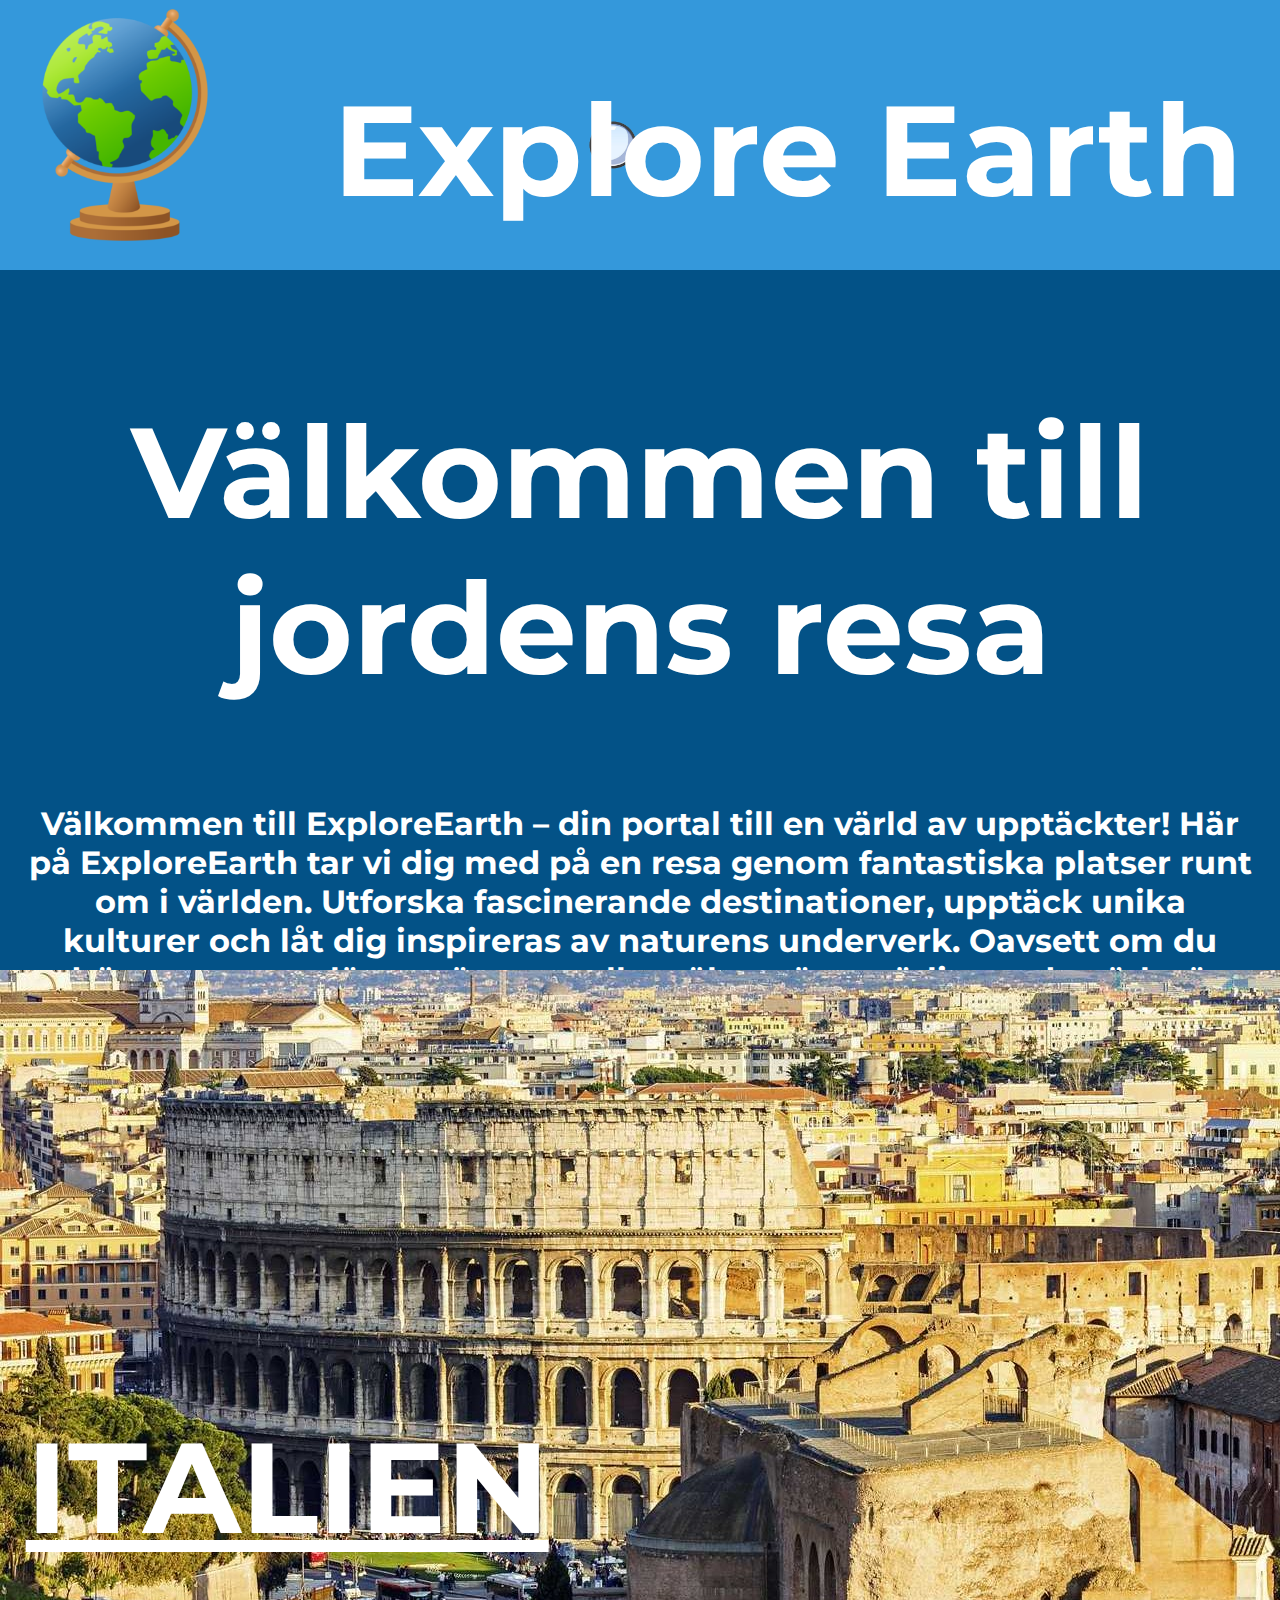
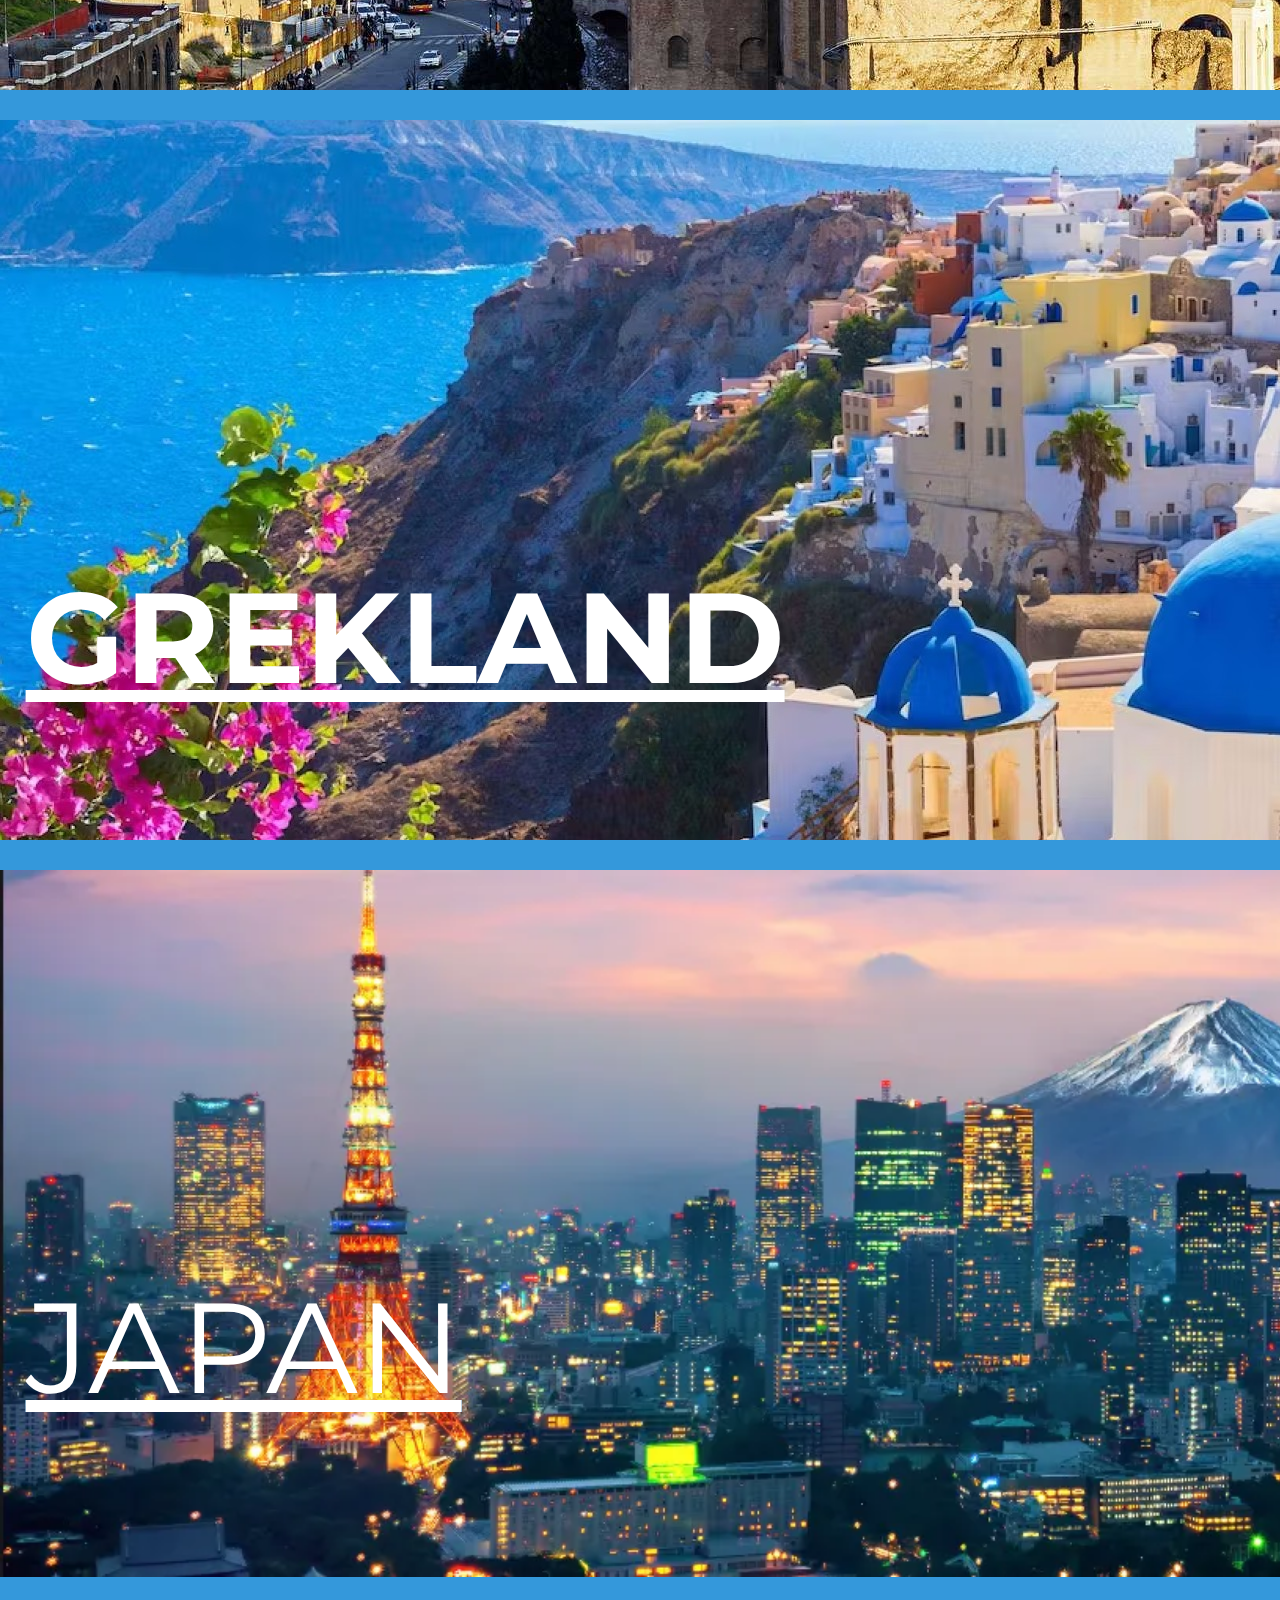
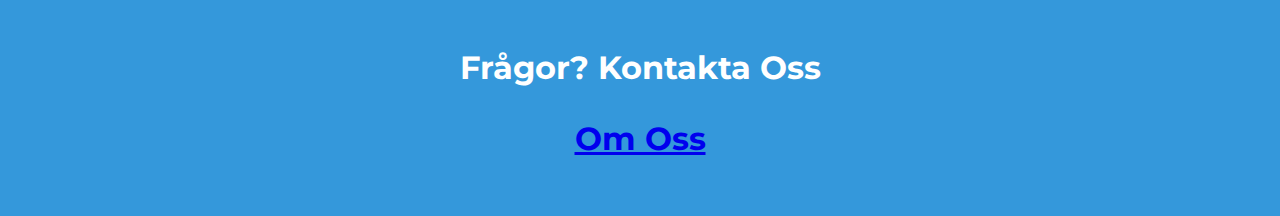
<file: Kunden har alltid rätt - Victor/index.html>
<!DOCTYPE html>
<html lang="en">
<head>
    <meta charset="UTF-8">
    <meta name="viewport" content="width=device-width, initial-scale=1.0">
    <title>ExploreEarth.se</title>
    <link rel="stylesheet" href="css/style.css">
</head>
<body>
    <div id="main_container">
        <nav>
            <img class="logo" src="img/logo.png" alt="Image of the Logo">
            <img class="search" src="img/Magnifying Glass.v2.png" alt="Image of the search glass">
            <h1 class="navigation">Explore Earth</h1>
        </nav> 
        <header>
            <div class="header_text">
                <h1>Välkommen till jordens resa</h1>
                <h2>Välkommen till ExploreEarth – din portal till en värld av upptäckter! Här på ExploreEarth tar vi dig med på en resa genom fantastiska platser runt om i världen. Utforska fascinerande destinationer, upptäck unika kulturer och låt dig inspireras av naturens underverk. Oavsett om du drömmer om avlägsna äventyr eller söker nästa närliggande pärla, är ExploreEarth din guide till upplevelser bortom gränserna. Så sätt på dig dina virtuella reseskorna och låt oss tillsammans upptäcka skönheten och mångfalden som vår planet har att erbjuda. Välkommen till en värld av upptäckter – välkommen till ExploreEarth!</h2>
                <h3>Mest hetaste platser just nu</h3>
            </div>
        </header>
        <main1 class="italien"> <img src="img/italien_flat.jpg" alt="Bild på Italien"> 
            <div class="italien_text">
                <p><strong>ITALIEN</strong></p>
            </div>
        </main1>
        <main2 class="grekland">
            <div>
                <img class="grekland" src="img/grekland_flat.jpg" alt="Bild på Grekland">
                <div class="grekland_text">
                    <p><strong>GREKLAND</strong></p>
                </div>
            </div>
        </main2>
        <main3 class="japan">
            <div>
                <img class="japan_flat" src="img/japan_flat.webp" alt="Bild på Japan">
                <div class="japan_text">
                    <p><a class="japan_link" href="japan.html">JAPAN</a></p>
                </div>
            </div>
        </main3>
        <footer>
            <div class="contact_text">
                <h4>Frågor? Kontakta oss <p><a href="about_us.html">Om oss</a></p></h4> 
            </div>
        </footer>


    </div>    
</body>
</html>
</file>
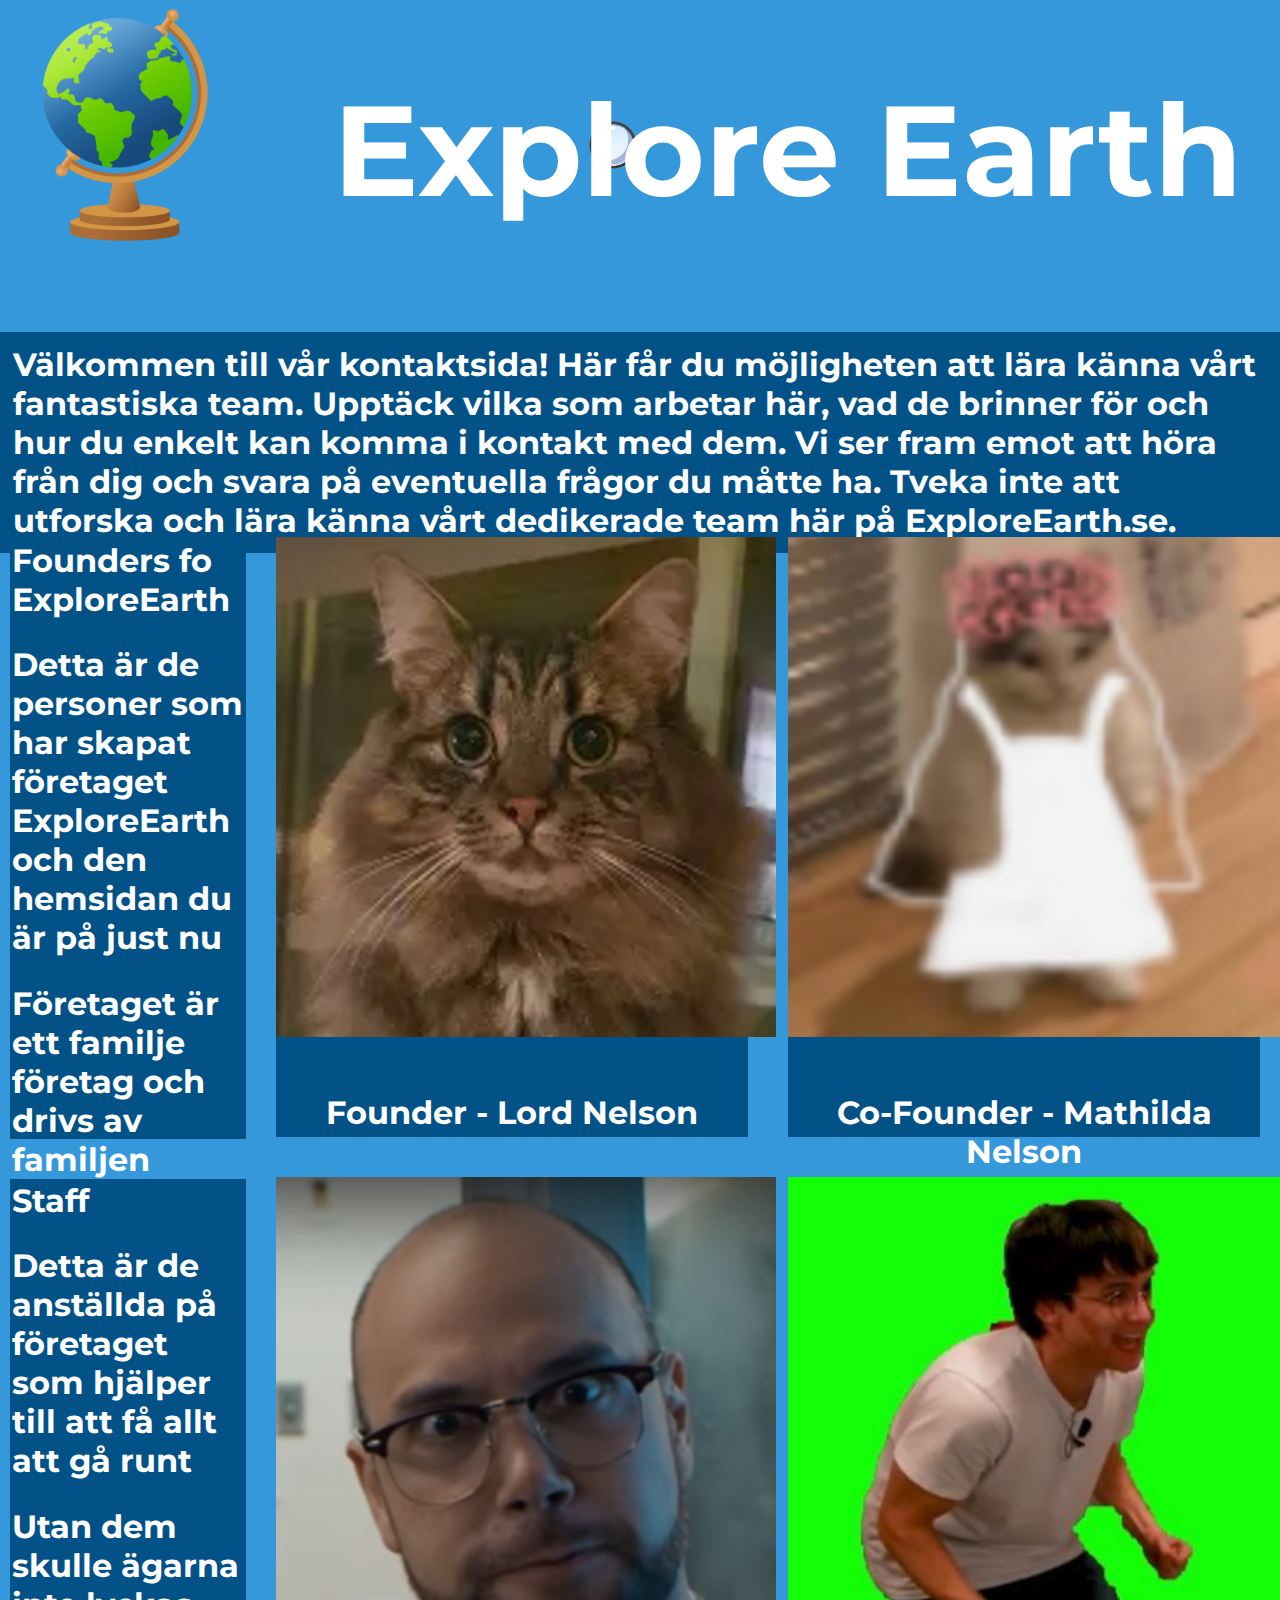
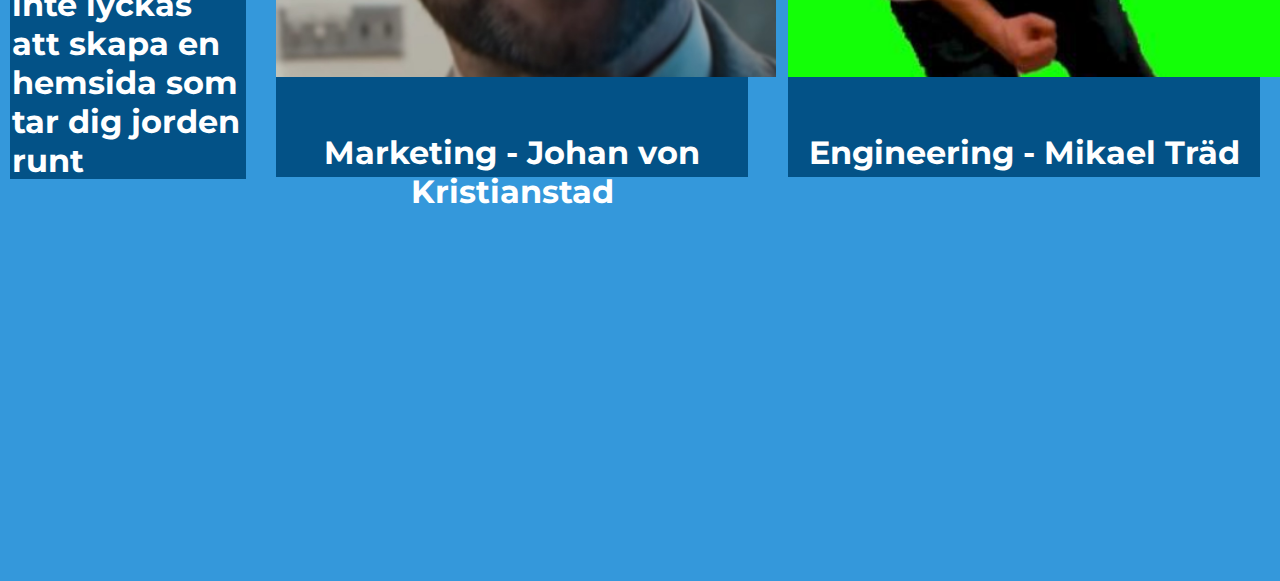
<file: Kunden har alltid rätt - Victor/about_us.html>
<!DOCTYPE html>
<html lang="en">
<head>
    <meta charset="UTF-8">
    <meta name="viewport" content="width=device-width, initial-scale=1.0">
    <title>Document</title>
    <link rel="stylesheet" href="css/style.css">
</head>
<body>
    <div id="about_container">
        <navabout>
            <div class="navigationabout">
                <a href="index.html"> <img class="logo" src="img/logo.png" alt="Image of the Logo"> </a>
                <img class="search" src="img/Magnifying Glass.v2.png" alt="Image of the search glass">
                <h1 class="navigation">Explore Earth</h1>
            </div>
        </navabout>
        <headerabout>
            <div class="headerabout">
                <h1>Välkommen till vår kontaktsida! Här får du möjligheten att lära känna vårt fantastiska team. Upptäck vilka som arbetar här, vad de brinner för och hur du enkelt kan komma i kontakt med dem. Vi ser fram emot att höra från dig och svara på eventuella frågor du måtte ha. Tveka inte att utforska och lära känna vårt dedikerade team här på ExploreEarth.se.
                </h1>
            </div>
        </headerabout>
    </div>
        <div id="about_in_container">
        <aside1about>
            <div class="aside1about">
                <h1>Founders fo ExploreEarth</h1>
                <h1>Detta är de personer som har skapat företaget ExploreEarth och den hemsidan du är på just nu</h1>
                <h1>Företaget är ett familje företag och drivs av familjen själva</h1>
            </div>
        </aside1about>
        <section1about>
            <div class="section1about">
                <img class="cat_picture" src="img/Ceo_cat_1-1.jpg" alt="">
                <h4>Founder - Lord Nelson</h4>
            </div>
        </section1about>
        <section2about>
            <div class="section2about">
                <img class="cat_in_dress" src="img/co_founder_1-1.jpg" alt="">
                <h4>Co-Founder - Mathilda Nelson</h4>
            </div>
        </section2about>
        <aside2about>
            <div class="aside2about">
                <h1>Staff</h1>
                <h1>Detta är de anställda på företaget som hjälper till att få allt att gå runt</h1>
                <h1>Utan dem skulle ägarna inte lyckas att skapa en hemsida som tar dig jorden runt</h1>
            </div>
        </aside2about>
        <section3about>
            <div class="section3about">
                <img class="intense_staring_guy" src="img/costumer_support_1-1.jpg" alt="">
                <h4>Marketing - Johan von Kristianstad</h4>
            </div>
        </section3about>
        <section4about>
            <div class="section4about">
                <img class="enginar" src="img/enginar_1-1.webp" alt="">
                <h4>Engineering - Mikael Träd</h4>
            </div>
        </section4about>
    </div> 
</body>
</html>
</file>
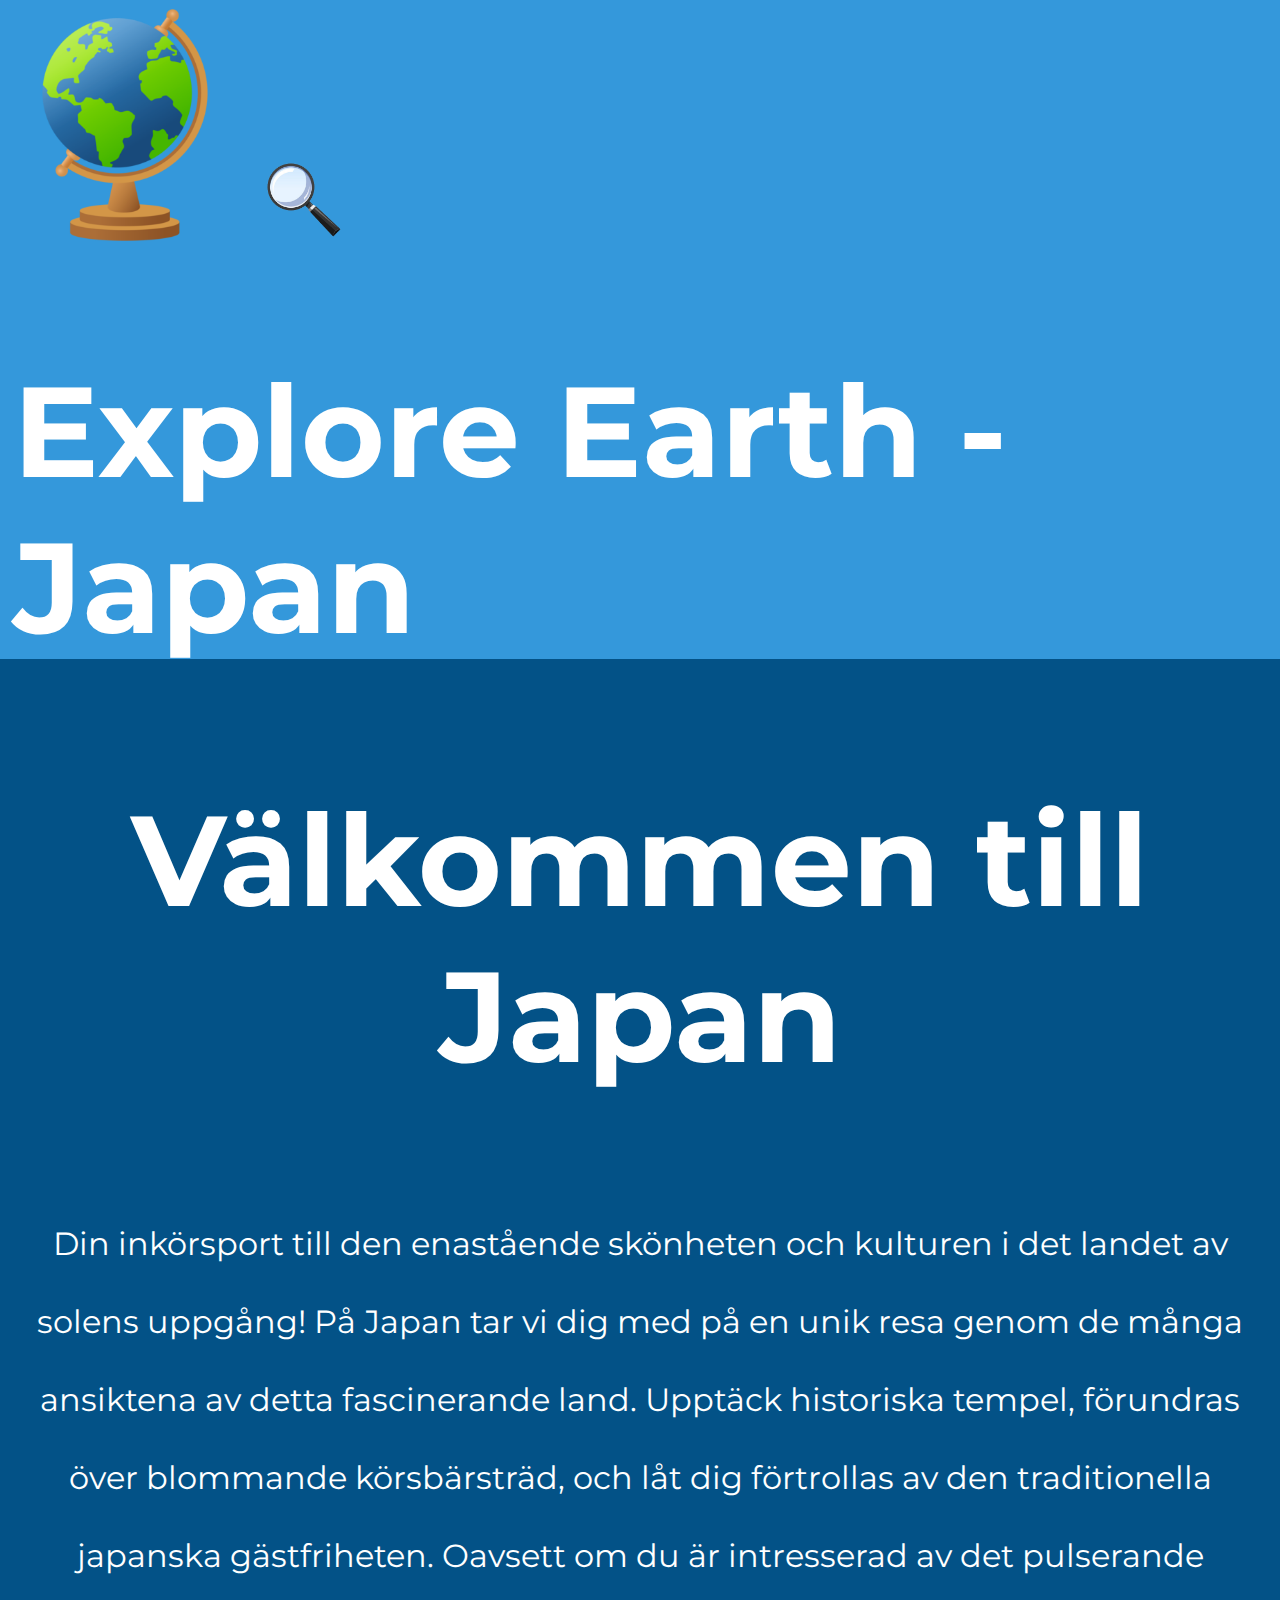
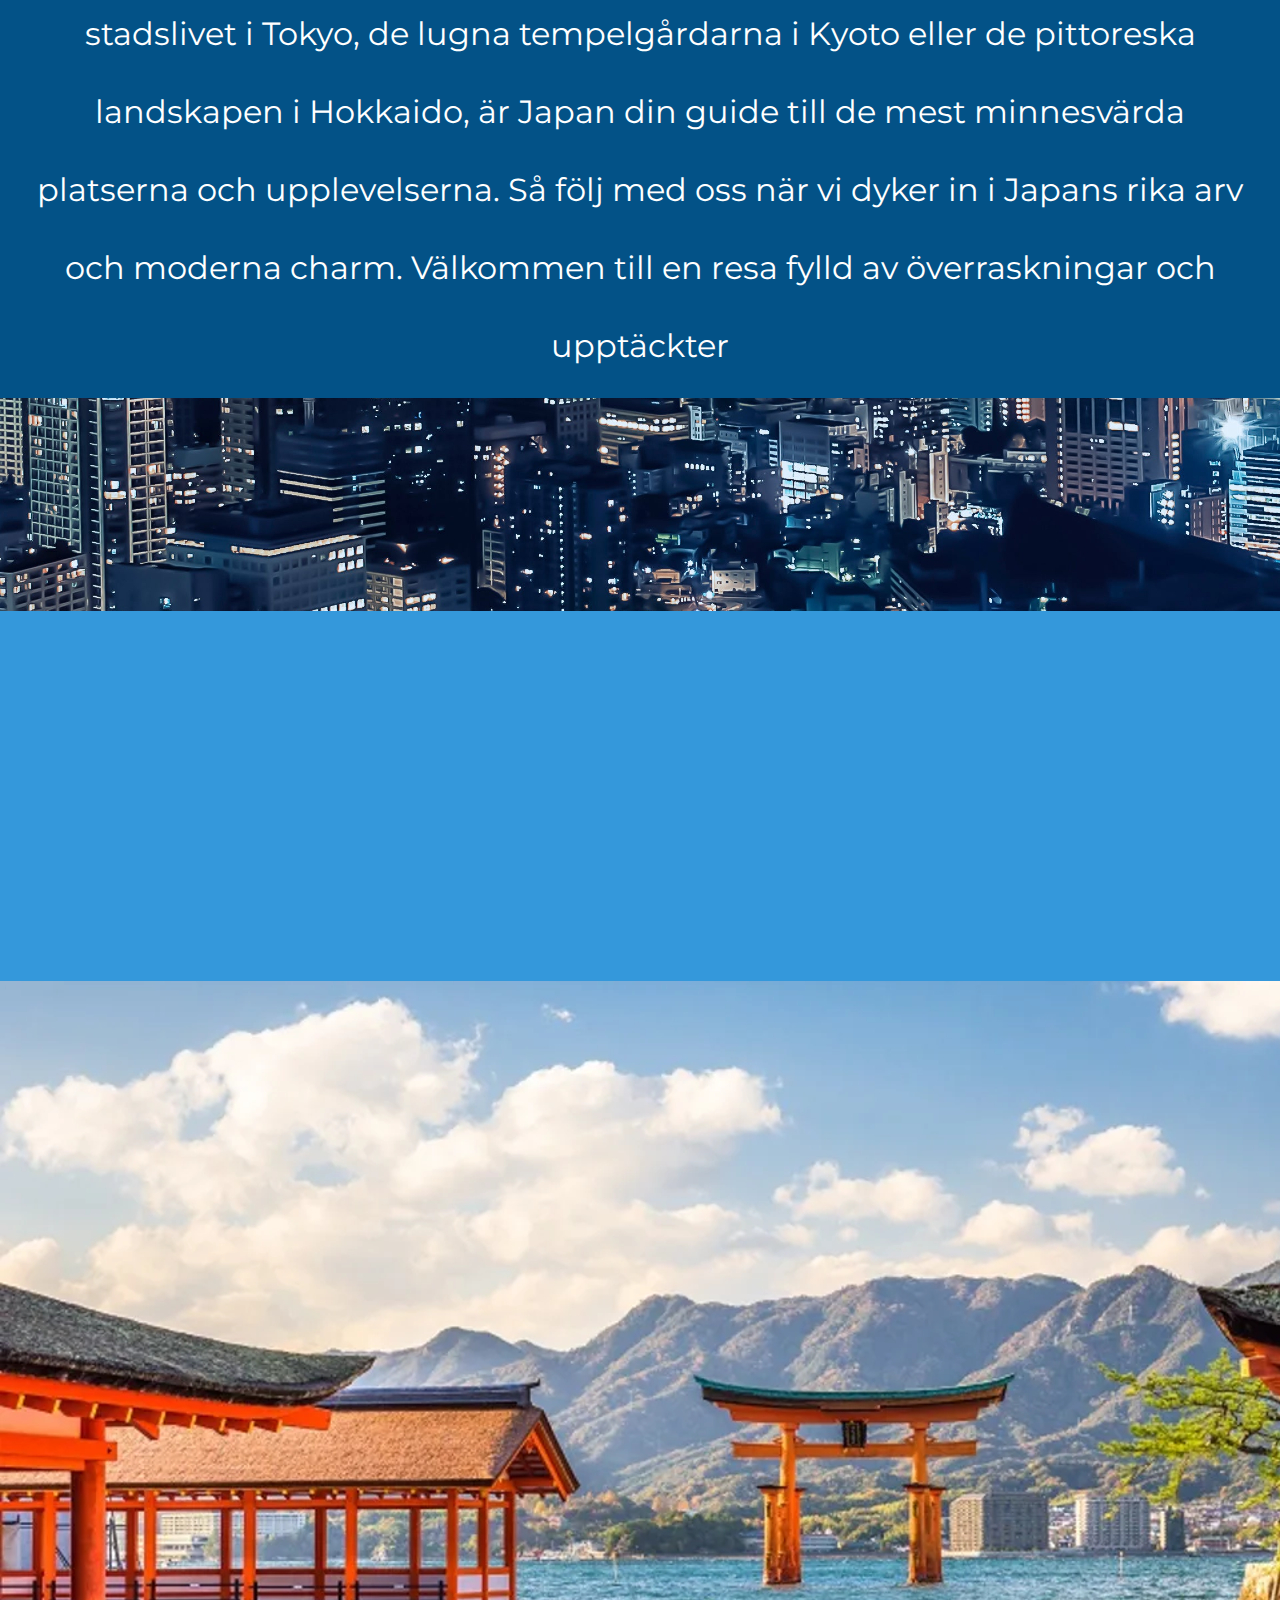
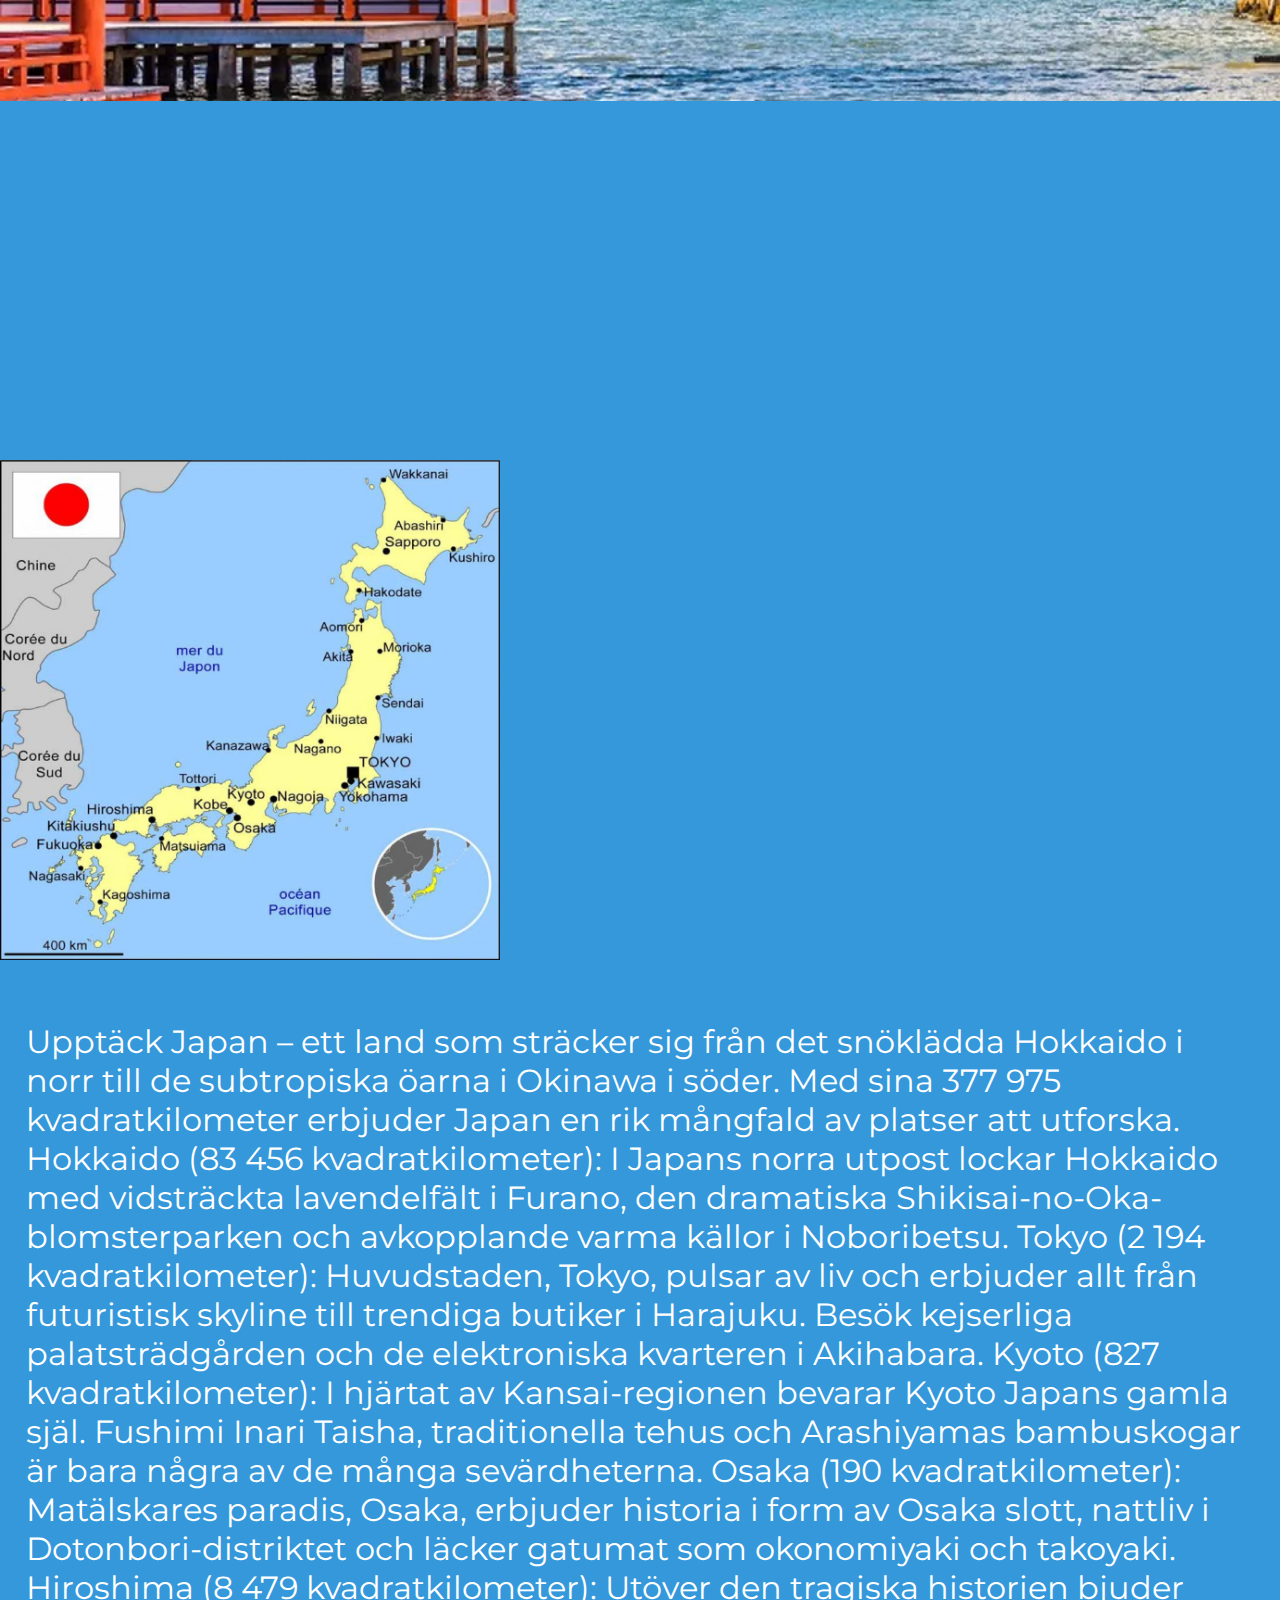
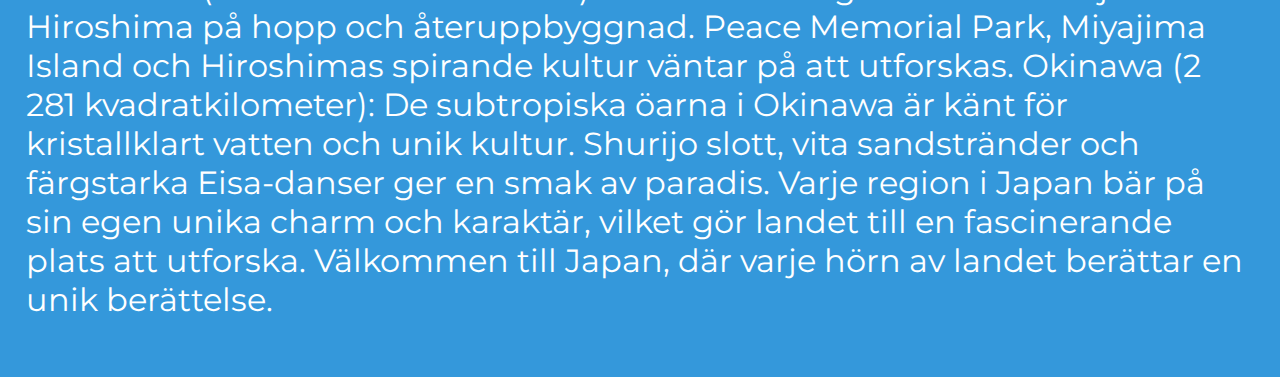
<file: Kunden har alltid rätt - Victor/japan.html>
<!DOCTYPE html>
<html lang="en">
<head>
    <meta charset="UTF-8">
    <meta name="viewport" content="width=device-width, initial-scale=1.0">
    <title>ExploreEarth.se/japan</title>
    <link rel="stylesheet" href="css/style.css">
</head>
<body>
    <div id="container">
        <navjapan class="navjapan">
            <a href="index.html"><img class="logo" src="img/logo.png" alt=""></a>
            <img class="searchjapan" src="img/Magnifying Glass.v2.png" alt="">
            <h1 class="navigationjapan">Explore Earth - Japan</h1>
        </navjapan>
        <headerjapan class="header">
            <div class="header_text">
                <h1>Välkommen till Japan</h1>
                <h2japan>Din inkörsport till den enastående skönheten och kulturen i det landet av solens uppgång! På Japan tar vi dig med på en unik resa genom de många ansiktena av detta fascinerande land. Upptäck historiska tempel, förundras över blommande körsbärsträd, och låt dig förtrollas av den traditionella japanska gästfriheten. Oavsett om du är intresserad av det pulserande stadslivet i Tokyo, de lugna tempelgårdarna i Kyoto eller de pittoreska landskapen i Hokkaido, är Japan din guide till de mest minnesvärda platserna och upplevelserna. Så följ med oss när vi dyker in i Japans rika arv och moderna charm. Välkommen till en resa fylld av överraskningar och upptäckter</h2japan>
            </div>
        </headerjapan>
        <main1japan class="main1japan">
            <img class="tokyo" src="img/tokyo.jpg" alt="Bild på tokyo"</img>
        </main1japan>
        <main2japan class="main2japan">
            <div>
                <img class="japan_temple" src="img/japan_temple.jpg" alt="Bild på japanskt temple">
                </div>
            </div>
        </main2japan>
        <section1japan class="section1japan">
            <img class="japanmap" src="img/japan_map.jpg" alt="Karta över Japan">
            
        </section1japan>
        <section2japan class="section2japan">
            <p class="japanmaptext">Upptäck Japan – ett land som sträcker sig från det snöklädda Hokkaido i norr till de subtropiska öarna i Okinawa i söder. Med sina 377 975 kvadratkilometer erbjuder Japan en rik mångfald av platser att utforska.

                Hokkaido (83 456 kvadratkilometer):
                I Japans norra utpost lockar Hokkaido med vidsträckta lavendelfält i Furano, den dramatiska Shikisai-no-Oka-blomsterparken och avkopplande varma källor i Noboribetsu.
                
                Tokyo (2 194 kvadratkilometer):
                Huvudstaden, Tokyo, pulsar av liv och erbjuder allt från futuristisk skyline till trendiga butiker i Harajuku. Besök kejserliga palatsträdgården och de elektroniska kvarteren i Akihabara.
                
                Kyoto (827 kvadratkilometer):
                I hjärtat av Kansai-regionen bevarar Kyoto Japans gamla själ. Fushimi Inari Taisha, traditionella tehus och Arashiyamas bambuskogar är bara några av de många sevärdheterna.
                
                Osaka (190 kvadratkilometer):
                Matälskares paradis, Osaka, erbjuder historia i form av Osaka slott, nattliv i Dotonbori-distriktet och läcker gatumat som okonomiyaki och takoyaki.
                
                Hiroshima (8 479 kvadratkilometer):
                Utöver den tragiska historien bjuder Hiroshima på hopp och återuppbyggnad. Peace Memorial Park, Miyajima Island och Hiroshimas spirande kultur väntar på att utforskas.
                
                Okinawa (2 281 kvadratkilometer):
                De subtropiska öarna i Okinawa är känt för kristallklart vatten och unik kultur. Shurijo slott, vita sandstränder och färgstarka Eisa-danser ger en smak av paradis.
                
                Varje region i Japan bär på sin egen unika charm och karaktär, vilket gör landet till en fascinerande plats att utforska. Välkommen till Japan, där varje hörn av landet berättar en unik berättelse.</p>
        </section2japan>
    </div>
</body>
</html>
</file>
<file: Kunden har alltid rätt - Victor/css/style.css>
@import url('https://fonts.googleapis.com/css2?family=Montserrat:wght@100&family=Roboto:wght@100&display=swap');

body{
    margin: 0%;
    overflow-x: hidden;
    background-color: #3498db;
}

/*
index.html
I
I
V
*/

#main_container{
    
    display: grid;
    grid-template-columns: 100%;
    grid-template-rows: 270px 700px 750px 750px 710px 120px;
    grid-template-areas:
    'nav'
    'header'
    'main1'
    'main2'
    'main3'
    'footer';
}

/*
japan.html
I
I
V
*/

#container{
    display: grid;
    grid-template-columns: 100%;
    grid-template-rows: 18% 20%;
    grid-template-areas: 
    'navjapan'
    'headerjapan'
    'main1japan'
    'main2japan'
    'section1japan section2japan';
}

nav{
    grid-area: nav;
    display: flex;
    text-align: center;
}

header{
    background-color: #035287;
}

main1{
    position: relative;
}

main2{
    position: relative;
}

main3{
    position: relative;
}

.section1{
    position: relative;
}

.section2{
    position: relative;
}

footer{
    position: relative;
    justify-content: flex-start;
}

.logo{
    height: 250px;
}

.header_text{
    text-align: center;
    font-size: 400%;
    background-color: #035287;
    position: relative;
    font-family: 'Montserrat', sans-serif;
    padding: 2%;
}

.italien{
    grid-area: main1;
}

.grekland{
    grid-area: main2;
}

.japan{
    grid-area: main3;
}

.japan_flat{
    height: 707px;
}

.italien_text{
    
    font-size: 800%;
    color: white;
    text-decoration: underline;
    position: absolute;
    bottom: 1px;
    font-family: 'Montserrat', sans-serif;
    padding: 2%;
    
}

.grekland_text{
    font-size: 800%;
    color: white;
    text-decoration: underline;
    position: absolute;
    bottom: 1px;
    font-family: 'Montserrat', sans-serif;
    padding: 2%;
}

.japan_text{
    font-size: 800%;
    color: #3498db;
    text-decoration: underline;
    position: absolute;
    bottom: 1px;
    font-family: 'Montserrat', sans-serif;
    padding: 2%;
}


.italien_text :hover ::after{
    content: " - Read More";
}

.grekland_text :hover ::after{
    content: " - Read More";
}

.japan_text :hover ::after{
    content: " - Read More";
}

.japan_link{
    color: white;
}   

.japan_link:visited{
    color: white;
}   

.contact_text{
    text-align: center;
    text-transform: capitalize;
    justify-items: center;
}

h1{
    padding: 1%;
}

h2{
    font-size: 50%;
    color: white;
    font-family: 'Montserrat', sans-serif;
}

h3{
    font-size: 50%;
    color: white;
    font-family: 'Montserrat', sans-serif;
}

h1{
    color: white;
    font-family: 'Montserrat', sans-serif;
}

.navigation{
    color: white;
    position: absolute;
    right: 2%;
    top: -3%;
    font-size: 800%;
}

.search{
    height: 100px;
    position: absolute;
    top: 12%;
    left: 45%;
}

/*
index.html
------------------------------------------------------------------------------------------------------------------
japan.html
*/

.navjapan{
    background-color: #3498db;
    position: relative;
    
}


.japanmap{
    grid-area: section1japan;
    height: 500px;
}

.japanmaptext{
    grid-area: section2japan;
    color: white;
    font-size: 200%;
    font-family: 'Montserrat', sans-serif;
    padding: 2%;
}

.navigationjapan{
    color: white;
    grid-area: navjapan;
    font-size: 800%;
}

.searchjapan{
    height: 100px;
    grid-area: navjapan;
}

h2japan{
    font-size: 50%;
    color: white;
    font-family: 'Montserrat', sans-serif;
}

.japan_temple{
    grid-area: main2;
    height: 720px;
}

.tokyo{
    background-color: black;
    grid-area: main1;
    height: 720px;
    margin-bottom: 10px;
    margin-top: 100px;
}

/*
---------------------------------------------------------------
About Us site
I
I
V
*/



#about_container{
    display: grid;
    grid-template-columns: 100%;
    grid-template-rows: 60% 30%;
    grid-template-areas: 
    'navabout'
    'headerabout'
}

#about_in_container{
    display: grid;
    grid-template-columns: 20% 40% 40%;
    grid-template-rows: 50% 80%;
    grid-template-areas:
    'aside1about section1about section2about'
    'aside2about section3about section4about'
}

.navigationabout{
    grid-area: navabout;
}

.headerabout{
    background-color: #035287;
}

.aside1about{
    grid-area: aside1about;
    background-color: #035287;
    height: 600px;
    margin: 10px;
    text-align: center;
    text-align: left;
}

.aside2about{
    grid-area: aside2about;
    height: 600px;
    margin: 10px;
    background-color: #035287;
    text-align: center;
    text-align: left;
}

.section1about{
    grid-area: section1about;
    text-align: center;
    height: 600px;
    margin: 20px;
    background-color: #035287;

}

.section2about{
    grid-area: section2about;
    height: 600px;
    margin: 20px;
    text-align: center; 
    background-color: #035287;
}

.section3about{
    grid-area: section3about;
    height: 600px;
    margin: 20px;
    text-align: center;
    background-color: #035287;
}

.section4about{
    grid-area: section4about;
    height: 600px;
    margin: 20px;
    text-align: center;
    background-color: #035287;
}

.cat_picture{
    height: 500px;
}

.cat_in_dress{
    height: 500px;
}

.intense_staring_guy{
    height: 500px;
}

.enginar{
    height: 500px;
}

h4{
    font-size: 200%;
    text-align: center;
    color: white;
    font-family: 'Montserrat', sans-serif;
    padding: 2%;
}
</file>
